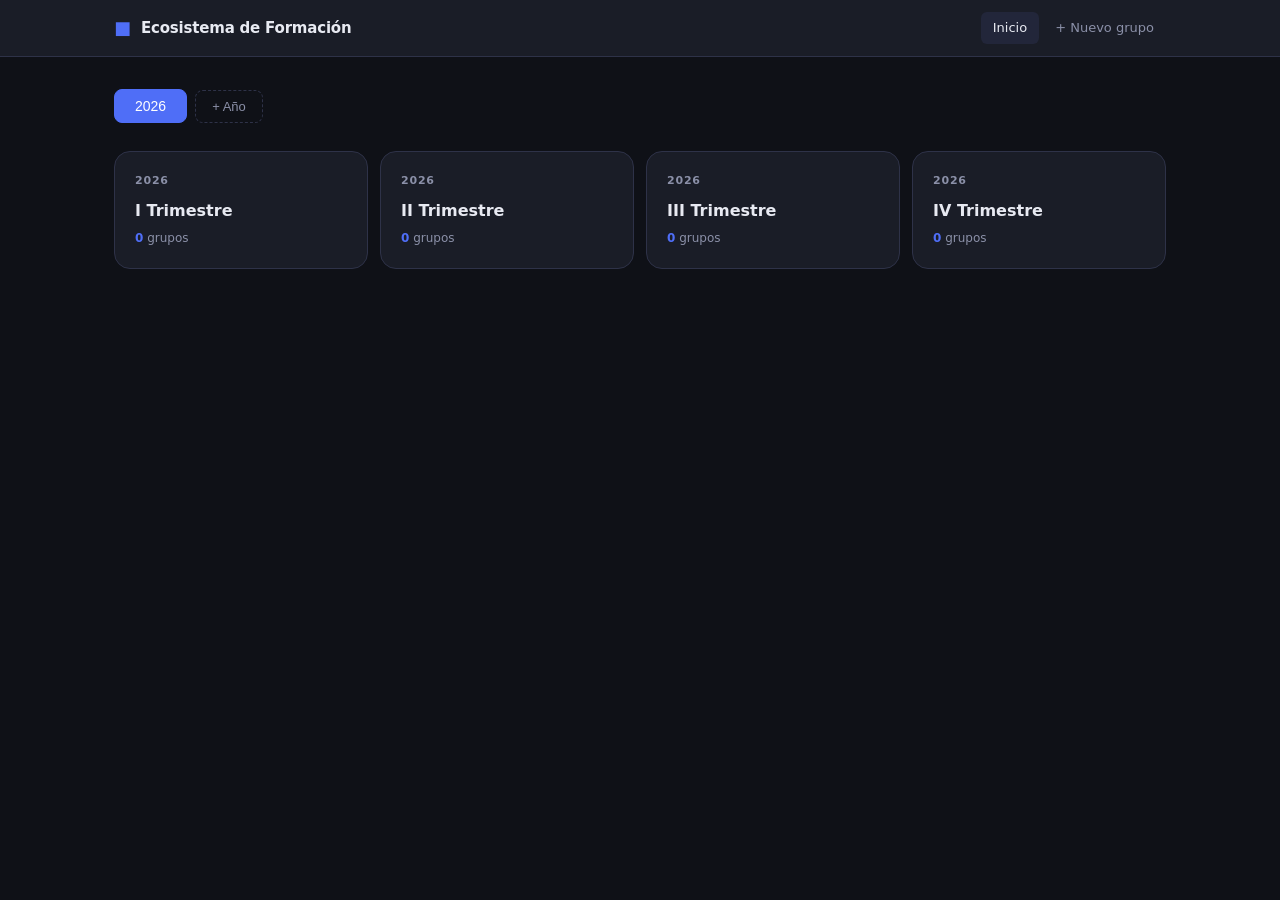
<file: index.html>
<!DOCTYPE html>
<html lang="es">
<head>
<meta charset="UTF-8">
<meta name="viewport" content="width=device-width, initial-scale=1.0">
<title>Ecosistema de Formación</title>
<link rel="stylesheet" href="css/main.css">
</head>
<body>

<header class="top-bar">
  <div class="top-bar-inner">
    <div class="brand">
      <span class="brand-icon">&#9632;</span>
      <span class="brand-name">Ecosistema de Formación</span>
    </div>
    <nav class="top-nav">
      <a href="index.html" class="nav-link active">Inicio</a>
      <a href="nuevo-grupo.html" class="nav-link">+ Nuevo grupo</a>
    </nav>
  </div>
</header>

<main class="main">

  <!-- SELECTOR DE AÑO -->
  <section class="year-section">
    <div class="year-tabs" id="yearTabs"></div>
    <button class="btn-add-year" id="btnAddYear">+ Año</button>
  </section>

  <!-- TRIMESTRES -->
  <section class="trimester-section">
    <div class="trimester-grid" id="trimesterGrid"></div>
  </section>

  <!-- GRUPOS DEL TRIMESTRE SELECCIONADO -->
  <section class="groups-section" id="groupsSection" style="display:none">
    <div class="groups-header">
      <h2 class="groups-title" id="groupsTitle">Grupos</h2>
      <a href="nuevo-grupo.html" class="btn-primary" id="btnNewGroup">+ Nuevo grupo</a>
    </div>
    <div class="groups-grid" id="groupsGrid"></div>
    <div class="empty-state" id="emptyGroups" style="display:none">
      <p>No hay grupos en este trimestre.</p>
      <a href="nuevo-grupo.html" class="btn-primary">Crear primer grupo</a>
    </div>
  </section>

</main>

<script src="js/storage.js"></script>
<script src="js/index.js"></script>
</body>
</html>
</file>
<file: css/main.css>
/* ── RESET & BASE ─────────────────────────────────── */
*, *::before, *::after { box-sizing: border-box; margin: 0; padding: 0; }

:root {
  --bg:       #0f1117;
  --bg2:      #1a1d27;
  --bg3:      #22263a;
  --border:   #2e3248;
  --text:     #e8eaf2;
  --muted:    #8b90a8;
  --accent:   #4f6ef7;
  --accent2:  #6c47ff;
  --success:  #22c97a;
  --warning:  #f5a623;
  --danger:   #e8455a;
  --excel:    #1e7e45;
  --radius:   10px;
  --radius-lg:16px;
  font-family: 'Segoe UI', system-ui, -apple-system, sans-serif;
}

body {
  background: var(--bg);
  color: var(--text);
  min-height: 100vh;
  font-size: 14px;
  line-height: 1.6;
}

/* ── TOP BAR ──────────────────────────────────────── */
.top-bar {
  background: var(--bg2);
  border-bottom: 1px solid var(--border);
  position: sticky;
  top: 0;
  z-index: 100;
}
.top-bar-inner {
  max-width: 1100px;
  margin: 0 auto;
  padding: 0 24px;
  height: 56px;
  display: flex;
  align-items: center;
  justify-content: space-between;
}
.brand {
  display: flex;
  align-items: center;
  gap: 10px;
}
.brand-icon {
  color: var(--accent);
  font-size: 18px;
}
.brand-name {
  font-size: 15px;
  font-weight: 600;
  color: var(--text);
  letter-spacing: -.2px;
}
.top-nav { display: flex; gap: 4px; }
.nav-link {
  color: var(--muted);
  text-decoration: none;
  padding: 6px 12px;
  border-radius: 6px;
  font-size: 13px;
  transition: color .15s, background .15s;
}
.nav-link:hover, .nav-link.active {
  color: var(--text);
  background: var(--bg3);
}

/* ── MAIN ─────────────────────────────────────────── */
.main {
  max-width: 1100px;
  margin: 0 auto;
  padding: 32px 24px 64px;
}
.form-main { max-width: 720px; }

/* ── YEAR TABS ────────────────────────────────────── */
.year-section {
  display: flex;
  align-items: center;
  gap: 8px;
  margin-bottom: 28px;
}
.year-tabs { display: flex; gap: 6px; flex-wrap: wrap; }
.year-tab {
  background: var(--bg2);
  border: 1px solid var(--border);
  color: var(--muted);
  padding: 8px 20px;
  border-radius: 8px;
  cursor: pointer;
  font-size: 14px;
  font-weight: 500;
  transition: all .15s;
}
.year-tab:hover { border-color: var(--accent); color: var(--text); }
.year-tab.active {
  background: var(--accent);
  border-color: var(--accent);
  color: #fff;
}
.btn-add-year {
  background: transparent;
  border: 1px dashed var(--border);
  color: var(--muted);
  padding: 8px 16px;
  border-radius: 8px;
  cursor: pointer;
  font-size: 13px;
  transition: all .15s;
}
.btn-add-year:hover { border-color: var(--accent); color: var(--accent); }

/* ── TRIMESTER GRID ───────────────────────────────── */
.trimester-section { margin-bottom: 32px; }
.trimester-grid {
  display: grid;
  grid-template-columns: repeat(4, 1fr);
  gap: 12px;
}
.trim-card {
  background: var(--bg2);
  border: 1px solid var(--border);
  border-radius: var(--radius-lg);
  padding: 20px;
  cursor: pointer;
  transition: all .15s;
  position: relative;
  overflow: hidden;
}
.trim-card:hover { border-color: var(--accent); transform: translateY(-1px); }
.trim-card.active {
  border-color: var(--accent);
  background: linear-gradient(135deg, #1a1d27 0%, #1e2240 100%);
}
.trim-card.active::before {
  content: '';
  position: absolute;
  top: 0; left: 0; right: 0;
  height: 3px;
  background: linear-gradient(90deg, var(--accent), var(--accent2));
}
.trim-label {
  font-size: 11px;
  font-weight: 600;
  text-transform: uppercase;
  letter-spacing: .8px;
  color: var(--muted);
  margin-bottom: 8px;
}
.trim-name {
  font-size: 16px;
  font-weight: 700;
  color: var(--text);
  margin-bottom: 6px;
}
.trim-count {
  font-size: 12px;
  color: var(--muted);
}
.trim-count span {
  color: var(--accent);
  font-weight: 600;
}

/* ── GROUPS SECTION ───────────────────────────────── */
.groups-header {
  display: flex;
  align-items: center;
  justify-content: space-between;
  margin-bottom: 16px;
}
.groups-title {
  font-size: 18px;
  font-weight: 600;
  color: var(--text);
}
.groups-grid {
  display: grid;
  grid-template-columns: repeat(auto-fill, minmax(280px, 1fr));
  gap: 14px;
}
.group-card {
  background: var(--bg2);
  border: 1px solid var(--border);
  border-radius: var(--radius-lg);
  padding: 20px;
  cursor: pointer;
  text-decoration: none;
  color: inherit;
  display: block;
  transition: all .15s;
}
.group-card:hover { border-color: var(--accent); transform: translateY(-2px); }
.group-card-name {
  font-size: 16px;
  font-weight: 700;
  color: var(--text);
  margin-bottom: 4px;
}
.group-card-ficha {
  font-size: 12px;
  color: var(--muted);
  margin-bottom: 12px;
}
.group-card-tags { display: flex; gap: 6px; flex-wrap: wrap; }
.tag {
  font-size: 11px;
  padding: 3px 8px;
  border-radius: 4px;
  font-weight: 500;
}
.tag-blue { background: rgba(79,110,247,.15); color: #7b9fff; }
.tag-green { background: rgba(34,201,122,.15); color: #4fd98a; }
.tag-warn  { background: rgba(245,166,35,.15); color: #f5b84a; }
.tag-danger{ background: rgba(232,69,90,.15); color: #f07080; }

/* ── GROUP HEADER ─────────────────────────────────── */
.group-header-section {
  display: flex;
  align-items: flex-start;
  justify-content: space-between;
  margin-bottom: 24px;
  gap: 16px;
}
.group-breadcrumb {
  font-size: 12px;
  color: var(--muted);
  margin-bottom: 6px;
}
.group-name {
  font-size: 26px;
  font-weight: 800;
  color: var(--text);
  margin-bottom: 8px;
  letter-spacing: -.5px;
}
.group-tags { display: flex; gap: 8px; flex-wrap: wrap; }

/* ── STATS ────────────────────────────────────────── */
.stats-section {
  display: grid;
  grid-template-columns: repeat(4, 1fr);
  gap: 12px;
  margin-bottom: 32px;
}
.stat-card {
  background: var(--bg2);
  border: 1px solid var(--border);
  border-radius: var(--radius-lg);
  padding: 20px;
  text-align: center;
}
.stat-card.stat-alert { border-color: rgba(245,166,35,.3); }
.stat-number {
  font-size: 32px;
  font-weight: 800;
  color: var(--text);
  line-height: 1;
  margin-bottom: 6px;
}
.stat-alert .stat-number { color: var(--warning); }
.stat-label { font-size: 12px; color: var(--muted); }

/* ── TOOLS ────────────────────────────────────────── */
.section-heading {
  font-size: 16px;
  font-weight: 600;
  color: var(--text);
  margin-bottom: 14px;
}
.tools-grid {
  display: grid;
  grid-template-columns: repeat(auto-fill, minmax(300px, 1fr));
  gap: 12px;
  margin-bottom: 32px;
}
.tool-card {
  background: var(--bg2);
  border: 1px solid var(--border);
  border-radius: var(--radius-lg);
  padding: 20px;
  display: flex;
  align-items: center;
  gap: 16px;
  transition: border-color .15s;
}
.tool-card:hover { border-color: var(--border); }
.tool-excel { border-left: 3px solid var(--excel); }
.tool-asistencia { border-left: 3px solid var(--accent); }
.tool-llamado { border-left: 3px solid var(--warning); }
.tool-plan { border-left: 3px solid var(--accent2); }
.tool-icon {
  font-size: 22px;
  width: 40px;
  text-align: center;
  flex-shrink: 0;
}
.tool-info { flex: 1; min-width: 0; }
.tool-name { font-size: 14px; font-weight: 600; color: var(--text); margin-bottom: 3px; }
.tool-desc { font-size: 12px; color: var(--muted); }

/* ── APRENDICES TABLE ─────────────────────────────── */
.aprendices-section { margin-top: 8px; }
.aprendices-header {
  display: flex;
  align-items: center;
  justify-content: space-between;
  margin-bottom: 14px;
}
.aprendices-table-wrap {
  background: var(--bg2);
  border: 1px solid var(--border);
  border-radius: var(--radius-lg);
  overflow: auto;
}
.aprendices-table {
  width: 100%;
  border-collapse: collapse;
  font-size: 13px;
}
.aprendices-table th {
  background: var(--bg3);
  padding: 10px 14px;
  text-align: left;
  font-size: 11px;
  font-weight: 600;
  text-transform: uppercase;
  letter-spacing: .6px;
  color: var(--muted);
  border-bottom: 1px solid var(--border);
}
.aprendices-table td {
  padding: 10px 14px;
  border-bottom: 1px solid var(--border);
  color: var(--text);
}
.aprendices-table tr:last-child td { border-bottom: none; }
.aprendices-table tr:hover td { background: var(--bg3); }
.badge {
  display: inline-block;
  font-size: 11px;
  padding: 2px 8px;
  border-radius: 4px;
  font-weight: 500;
}
.badge-activo  { background: rgba(34,201,122,.15); color: #4fd98a; }
.badge-retiro  { background: rgba(139,144,168,.1);  color: var(--muted); }
.badge-cancel  { background: rgba(232,69,90,.15);   color: #f07080; }
.badge-alerta  { background: rgba(245,166,35,.15);  color: var(--warning); }
.badge-ok      { background: rgba(34,201,122,.1);   color: var(--muted); }
.faltas-num { font-weight: 700; }
.faltas-num.danger { color: var(--danger); }
.faltas-num.warn   { color: var(--warning); }

/* ── FORM ─────────────────────────────────────────── */
.form-card {
  background: var(--bg2);
  border: 1px solid var(--border);
  border-radius: var(--radius-lg);
  padding: 36px;
}
.form-title {
  font-size: 22px;
  font-weight: 800;
  color: var(--text);
  margin-bottom: 6px;
}
.form-subtitle {
  color: var(--muted);
  font-size: 14px;
  margin-bottom: 28px;
}
.form-section {
  border: none;
  padding: 0;
  margin-bottom: 28px;
}
.section-label {
  font-size: 11px;
  font-weight: 700;
  text-transform: uppercase;
  letter-spacing: .8px;
  color: var(--accent);
  margin-bottom: 14px;
  display: block;
}
.field { display: flex; flex-direction: column; gap: 6px; }
.field-row { display: grid; grid-template-columns: 1fr 1fr; gap: 14px; margin-bottom: 14px; }
.field-label { font-size: 12px; font-weight: 500; color: var(--muted); }
.field-hint { font-size: 12px; color: var(--muted); margin-bottom: 12px; }
.field-input {
  background: var(--bg);
  border: 1px solid var(--border);
  color: var(--text);
  padding: 10px 12px;
  border-radius: 8px;
  font-size: 14px;
  outline: none;
  transition: border-color .15s;
  width: 100%;
  font-family: inherit;
}
.field-input:focus { border-color: var(--accent); }
.field-input option { background: var(--bg2); }
.form-actions {
  display: flex;
  justify-content: flex-end;
  gap: 10px;
  margin-top: 8px;
}

/* ── APRENDIZ ROW IN FORM ─────────────────────────── */
.aprendiz-row {
  background: var(--bg);
  border: 1px solid var(--border);
  border-radius: 8px;
  padding: 14px;
  margin-bottom: 10px;
  display: grid;
  grid-template-columns: 80px 1fr 1fr 1fr 36px;
  gap: 10px;
  align-items: end;
}
.aprendiz-row .field-label { font-size: 11px; }

/* ── BUTTONS ──────────────────────────────────────── */
.btn-primary {
  background: var(--accent);
  color: #fff;
  border: none;
  padding: 10px 20px;
  border-radius: 8px;
  font-size: 14px;
  font-weight: 500;
  cursor: pointer;
  text-decoration: none;
  display: inline-flex;
  align-items: center;
  transition: opacity .15s;
  font-family: inherit;
}
.btn-primary:hover { opacity: .88; }
.btn-secondary {
  background: var(--bg3);
  color: var(--text);
  border: 1px solid var(--border);
  padding: 9px 18px;
  border-radius: 8px;
  font-size: 14px;
  font-weight: 500;
  cursor: pointer;
  font-family: inherit;
  transition: border-color .15s;
}
.btn-secondary:hover { border-color: var(--accent); }
.btn-ghost {
  background: transparent;
  color: var(--muted);
  border: none;
  padding: 10px 16px;
  border-radius: 8px;
  font-size: 14px;
  cursor: pointer;
  text-decoration: none;
  font-family: inherit;
}
.btn-ghost:hover { color: var(--text); }
.btn-tool {
  background: var(--bg3);
  color: var(--text);
  border: 1px solid var(--border);
  padding: 8px 16px;
  border-radius: 7px;
  font-size: 12px;
  font-weight: 500;
  cursor: pointer;
  white-space: nowrap;
  font-family: inherit;
  transition: border-color .15s;
  flex-shrink: 0;
}
.btn-tool:hover { border-color: var(--accent); }
.btn-remove {
  background: transparent;
  border: none;
  color: var(--muted);
  cursor: pointer;
  font-size: 16px;
  padding: 0;
  line-height: 1;
}
.btn-remove:hover { color: var(--danger); }

/* ── MODAL ────────────────────────────────────────── */
.modal-overlay {
  position: fixed;
  inset: 0;
  background: rgba(0,0,0,.65);
  display: flex;
  align-items: center;
  justify-content: center;
  z-index: 1000;
  padding: 20px;
}
.modal {
  background: var(--bg2);
  border: 1px solid var(--border);
  border-radius: var(--radius-lg);
  width: 100%;
  max-width: 480px;
}
.modal-header {
  padding: 20px 24px 16px;
  display: flex;
  align-items: center;
  justify-content: space-between;
  border-bottom: 1px solid var(--border);
}
.modal-header h3 { font-size: 16px; font-weight: 600; }
.modal-close {
  background: none;
  border: none;
  color: var(--muted);
  cursor: pointer;
  font-size: 16px;
  padding: 0;
}
.modal-body { padding: 20px 24px; display: flex; flex-direction: column; gap: 14px; }
.modal-footer {
  padding: 16px 24px 20px;
  display: flex;
  justify-content: flex-end;
  gap: 10px;
  border-top: 1px solid var(--border);
}

/* ── EMPTY STATE ──────────────────────────────────── */
.empty-state {
  text-align: center;
  padding: 48px 24px;
  color: var(--muted);
}
.empty-state p { margin-bottom: 16px; }

/* ── RESPONSIVE ───────────────────────────────────── */
@media (max-width: 700px) {
  .trimester-grid { grid-template-columns: 1fr 1fr; }
  .stats-section   { grid-template-columns: 1fr 1fr; }
  .field-row        { grid-template-columns: 1fr; }
  .aprendiz-row     { grid-template-columns: 1fr 1fr; }
  .form-card        { padding: 20px; }
}
</file>
